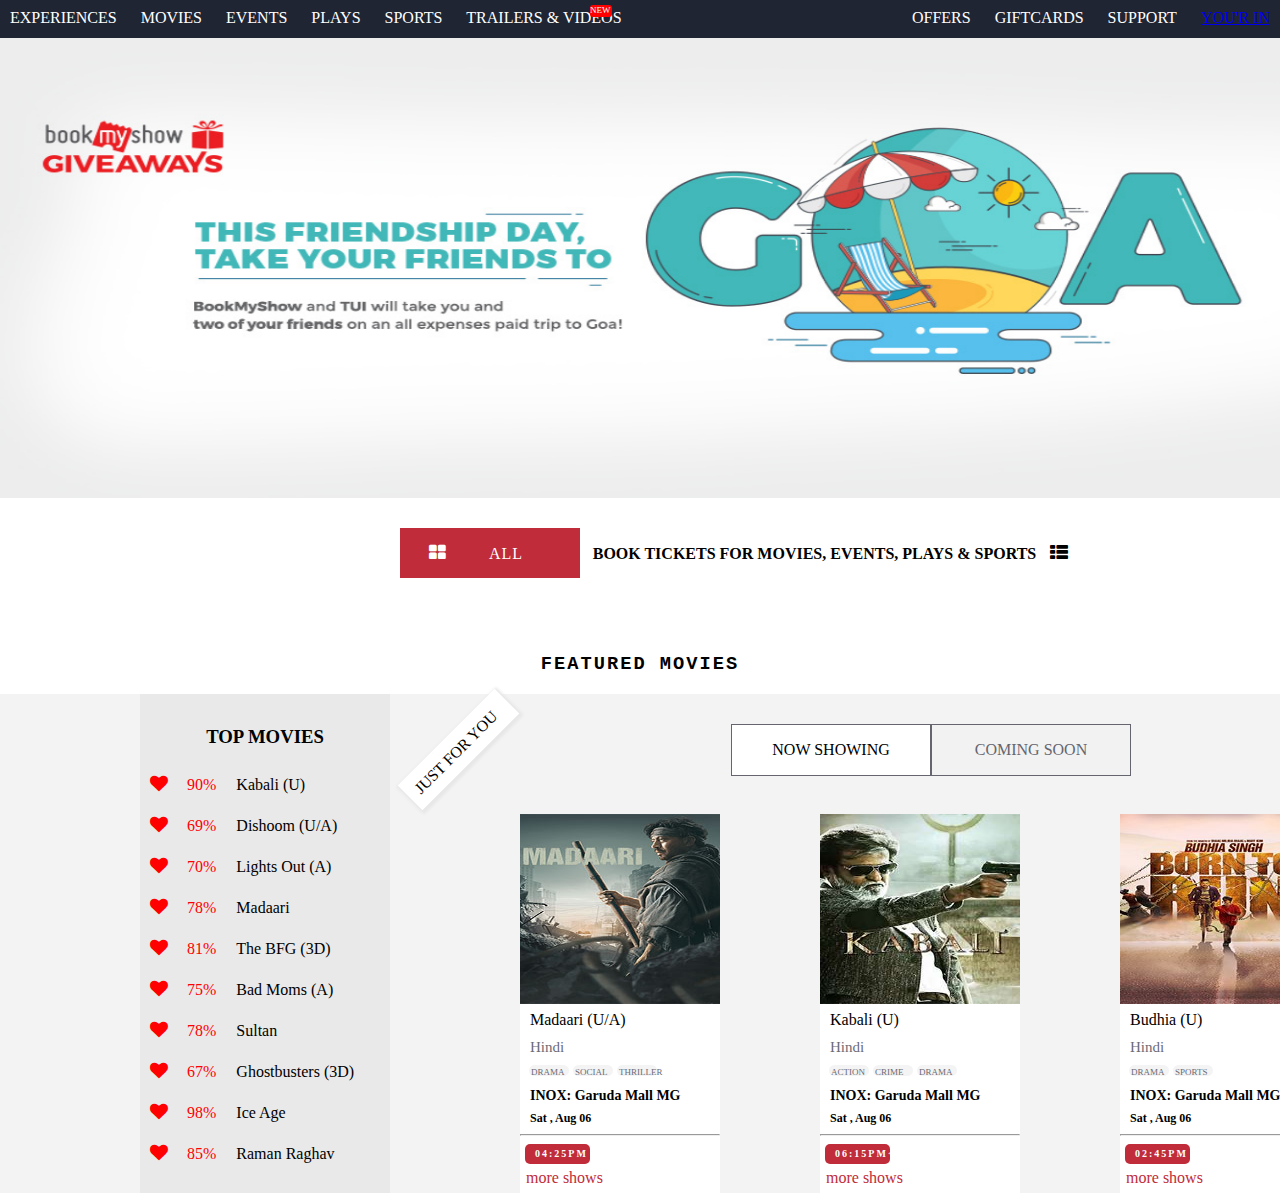
<file: index.html>
<html>
<head>
	<title>Book My Show </title>
	<link rel="stylesheet" type="text/css" href="./style/style.css">
	<link rel="stylesheet" type="text/css" href="./style/fonts.css">
	<link rel="stylesheet" href="http://cdnjs.cloudflare.com/ajax/libs/font-awesome/4.6.3/css/font-awesome.min.css">
	<script type="text/javascript">
		function loaded() {
			document.getElementById('firstMovieImg').src = './Images/madaari.jpg';
			document.getElementById('movieNam').innerHTML = 'Madaari (U/A)';
			document.getElementById('secondMovieImg').src = './Images/kabali.jpg';
			document.getElementById('movieNam2').innerHTML = 'Kabali (U)';
			document.getElementById('thirdMovieImg').src = './Images/budhia.jpg';
			document.getElementById('movieNam3').innerHTML = 'Budhia (U)';
		//setInterval("changeCarousel()" , 3000);
		}
		var imageCount = 1;
		function changeCarousel(){
			console.log("rohit");
			var imagesArray = ["./Images/carousel1.jpg","./Images/carousel2.jpg","./Images/carousel3.jpg","./Images/carousel4.jpg"];
			document.getElementById('carouselimg').src = imagesArray[imageCount];
			imageCount = (imageCount + 1)%4;
		}
		var loaded1 = false;
		function menuClicked(event) {
				console.log(event.innerHTML);
		}
		function bookMadaari(){

		}
		function AllMenuLoaded() {

			document.getElementById('allSubMenu').style.display = 'block';
		}

		function AllMenuUnloaded() {
			document.getElementById('allSubMenu').style.display = 'none';
		}
		function AllSubMenuLoaded() {
			
			document.getElementById('allSubMenu').style.display = 'block';
		}

		function AllSubMenuUnLoaded() {
				
			document.getElementById('allSubMenu').style.display = 'none';
		}
		function spanOver(event) {
			event.style.color = "green";
		}
		function spanOut(event) {
			event.style.color = "white";
		}

		function findCity() {
			if(!loaded1){
				document.getElementById('searchCity').style.display = 'block';
				loaded1 = true;
			}
			else {
				document.getElementById('searchCity').style.display = 'none';
				loaded1 = false;
			}
			
		}
		var IndianCities = ["Bengaluru" ,"Lucknow" , "Delhi" , "Noida"];

		function cityEntered() {
			document.getElementById('cityTable').innerHTML = "";
			var searchedCities = [];
			var searchValue = document.getElementById('cityInput').value;
			if(searchValue.length > 0){
				for(var i = 0; i<IndianCities.length ; i++){
					if(IndianCities[i].toLowerCase().indexOf(searchValue.toLowerCase()) != -1){
						searchedCities.push(IndianCities[i]);
					}
				}
				var tableBody = document.getElementById('cityTable');
				document.getElementById('searchedCities').style.display = 'block';
				for(var i = 0; i<searchedCities.length ; i++){
					var tableRow = document.createElement('tr');
					var tableCell = document.createElement('td');
					tableCell.innerHTML = searchedCities[i];
					tableCell.onmouseover = function() {cellMouseOver(this)};
					tableCell.onmouseout = function() {cellMouseOut(this)};
					tableCell.onclick = function() {cellClicked(this)};
					tableRow.appendChild(tableCell);
					tableBody.appendChild(tableRow);

				}
			}
			else {
				document.getElementById('searchedCities').style.display = 'none';
			}
		}

		function cellMouseOver(event) {
			event.style.backgroundColor = "#F0F0B0";
		}
		function cellMouseOut(event) {
			event.style.backgroundColor = "#F4F4F4";
		}
		function cellClicked(event) {
			document.getElementById('searchedCities').style.display = 'none';
			document.getElementById('citySpan').innerHTML = "You'r in "+event.innerHTML;
			document.getElementById('cityInput').value = "";
			document.getElementById('searchCity').style.display = 'none';
			loaded1 = false;
		}

		function showComingSoonMovies(){
			document.getElementById('firstMovieImg').src = './Images/daro.jpg';
			document.getElementById('movieNam').innerHTML = 'Mohenjo Daro (U/A)';
			document.getElementById('secondMovieImg').src = './Images/sultan.jpg';
			document.getElementById('movieNam2').innerHTML = 'Sultan (U)';
			document.getElementById('thirdMovieImg').src = './Images/suicide.jpg';
			document.getElementById('movieNam3').innerHTML = 'Suicide Squad (A)';

			document.getElementById('movieHall').style.display = 'none';
			document.getElementById('movieDates').style.display = 'none';
			document.getElementById('movieTimes').style.display = 'none';
			document.getElementById('movieHall2').style.display = 'none';
			document.getElementById('movieDates2').style.display = 'none';
			document.getElementById('movieTimes2').style.display = 'none';
			document.getElementById('movieHall3').style.display = 'none';
			document.getElementById('movieDates3').style.display = 'none';
			document.getElementById('movieTimes3').style.display = 'none';

			document.getElementById('comingsoon').style.backgroundColor = 'white';
			document.getElementById('comingsoon').style.color = 'black';
			document.getElementById('showing').style.backgroundColor = '#F2F2F2';
			document.getElementById('showing').style.color = '#656570';
		}

		function showNowShowingMovies() {
			document.getElementById('firstMovieImg').src = './Images/madaari.jpg';
			document.getElementById('movieNam').innerHTML = 'Madaari (U/A)';
			document.getElementById('secondMovieImg').src = './Images/kabali.jpg';
			document.getElementById('movieNam2').innerHTML = 'Kabali (U)';
			document.getElementById('thirdMovieImg').src = './Images/budhia.jpg';
			document.getElementById('movieNam3').innerHTML = 'Budhia (U)';
			document.getElementById('movieHall').style.display = 'block';
			document.getElementById('movieDates').style.display = 'block';
			document.getElementById('movieTimes').style.display = 'block';

			document.getElementById('movieHall2').style.display = 'block';
			document.getElementById('movieDates2').style.display = 'block';
			document.getElementById('movieTimes2').style.display = 'block';

			document.getElementById('movieHall3').style.display = 'block';
			document.getElementById('movieDates3').style.display = 'block';
			document.getElementById('movieTimes3').style.display = 'block';
			document.getElementById('showing').style.backgroundColor = 'white';
			document.getElementById('showing').style.color = 'black';
			document.getElementById('comingsoon').style.backgroundColor = '#F2F2F2';
			document.getElementById('comingsoon').style.color = '#656570';

		}
	</script>
</head>
<body onload="loaded()">
<div id="all">
	<div id="topDiv">
		<div id="leftmenu">
			<span onmouseover="spanOver(this)" onmouseout="spanOut(this)">EXPERIENCES</span>
			<span onmouseover="spanOver(this)" onmouseout="spanOut(this)">MOVIES</span>
			<span onmouseover="spanOver(this)" onmouseout="spanOut(this)">EVENTS</span>
			<span onmouseover="spanOver(this)" onmouseout="spanOut(this)">PLAYS</span>
			<span onmouseover="spanOver(this)" onmouseout="spanOut(this)">SPORTS</span>
			<span onmouseover="spanOver(this)" onmouseout="spanOut(this)">TRAILERS & VIDEOS
				<div id="newTag">NEW</div>
			</span>
		</div>
		<div id="rightmenu">
			<span>OFFERS</span>
			<span>GIFTCARDS</span>
			<span>SUPPORT</span>
			<span id="citySpan" onclick="findCity()"><a href="#">You'r In</a></span>
		</div>
	</div>
	<div id="searchCity">
		<div id="searchCitySub">
			<input id="cityInput" type="text" name="" placeholder="ENTER YOUR CITY" onkeyup="cityEntered()" />
		</div>
	</div>
	<div id="searchedCities">
			<table class="cityTables">
				<tbody id="cityTable">
					
				</tbody>
			</table>
		</div>
	<div id="secondDiv">
		<div id="logoDiv"></div>
		<div id="langDiv">
			<select id="languageSelect" defaultValue="English">
				<option>English</option>
				<option>Hindi</option>
			</select>
		</div>
	</div>#
	<div id="carouselDiv">
		<div id="innerCarousel">
			<img class="carouselimg" src="./Images/carousel1.jpg"/>
			<img class="carouselimg2" src="./Images/carousel2.jpg"/>
		</div>
	</div>
	<div id="allSubMenu">
		<div id="movies_icon" class="subMenuAll" onclick="menuClicked(this)" onmouseover="AllMenuLoaded()" onmouseout="AllMenuUnloaded()">MOVIES</div>
		<div id="events_icon" class="subMenuAll" onclick="menuClicked(this)" onmouseover="AllMenuLoaded()" onmouseout="AllMenuUnloaded()">EVENTS</div>
		<div id="plays_icon" class="subMenuAll" onclick="menuClicked(this)" onmouseover="AllMenuLoaded()" onmouseout="AllMenuUnloaded()">PLAYS</div>
		<div id="sports_icon" class="subMenuAll" onclick="menuClicked(this)" onmouseover="AllMenuLoaded()" onmouseout="AllMenuUnloaded()">SPORTS</div>
	</div>
	<div id="searchContainerDiv">
		<div id="searchDiv">
			<div id="allDiv" onmouseover="AllSubMenuLoaded()" onmouseleave="AllSubMenuUnLoaded()">
				<span class="spanWhite">All</span>
			</div>
			<div id="searchInnerDiv">
				<span class="spanBlack"><strong>Book Tickets for Movies, Events, Plays & Sports</strong></span>
			</div>
		</div>
	</div>
	<div id="sectionHeader">
		<h3> <span>FEATURED MOVIES </span></h3>
	</div>
	<div id="moviesDiv">
		<div id="moviesSubDiv">
			<div id="topMoviesDiv">
				<div class="topMovies">
					<h3>
						TOP MOVIES		
					</h3>
				</div>
				<div id="topMoviesList">
					<div class="movieListId"><span class="percent">90%</span><span class="movieName">Kabali (U)</span></div>
					<div class="movieListId"><span class="percent">69%</span><span class="movieName">Dishoom (U/A)</span></div>
					<div class="movieListId"><span class="percent">70%</span><span class="movieName">Lights Out (A)</span></div>
					<div class="movieListId"><span class="percent">78%</span><span class="movieName">Madaari</span></div>
					<div class="movieListId"><span class="percent">81%</span><span class="movieName">The BFG (3D)</span></div>
					<div class="movieListId"><span class="percent">75%</span><span class="movieName">Bad Moms (A)</span></div>
					<div class="movieListId"><span class="percent">78%</span><span class="movieName">Sultan</span></div>
					<div class="movieListId"><span class="percent">67%</span><span class="movieName">Ghostbusters (3D)</span></div>
					<div class="movieListId"><span class="percent">98%</span><span class="movieName">Ice Age</span></div>
					<div class="movieListId"><span class="percent">85%</span><span class="movieName">Raman Raghav</span></div>
				</div>
			</div>
			<div id="nowShowingDiv">
				<div id="justDiv">
					<span>JUST FOR YOU</span>
				</div>
				<div id="nowShowingTab">
					<div id="showing" onclick="showNowShowingMovies()">
						<span>NOW SHOWING</span>
					</div>
					<div id="comingsoon" onclick="showComingSoonMovies()">
						<span>COMING SOON</span>
					</div>
				</div><br/>
				<div id="movieBanner">
					<div id="movieBanner1">
						<div class="imageMovie"><img id="firstMovieImg" /></div>
						<div class="movieName"><span id="movieNam"></span></div>
						<div class="movieLanguage"><span>Hindi</span></div>
						<div class="jonner">
							<div class="jonnerItem">DRAMA</div>
							<div class="jonnerItem">SOCIAL</div>
							<div class="jonnerItem">THRILLER</div>
						</div>
						<div id="movieHall" class="hallName">
							<span>
								<strong>INOX: Garuda Mall MG</strong>
							</span>
						</div>
						<div id="movieDates" class="movieDate">
							<span>
								<strong>Sat , Aug 06</strong>
							</span>
						</div>
						<div>
							<hr/>
						</div>
						<div id="movieTimes" class="movieTime">
							<span><a href="book.html?movieName=Madaari(U/A)&showTime=04:25PM"><strong>04:25PM</strong></a></span>
						</div>
						<div id="moreShows" class="moreShows">
							<span>
								more shows
							</span>
						</div>
					</div>
					<div id="movieBanner2">
						<div class="imageMovie"><img id="secondMovieImg" /></div>
						<div class="movieName"><span id="movieNam2"></span></div>
						<div class="movieLanguage"><span>Hindi</span></div>
						<div class="jonner">
							<div class="jonnerItem">ACTION</div>
							<div class="jonnerItem">CRIME</div>
							<div class="jonnerItem">DRAMA</div>
						</div>
						<div id="movieHall2" class="hallName">
							<span>
								<strong>INOX: Garuda Mall MG</strong>
							</span>
						</div>
						<div id="movieDates2" class="movieDate">
							<span>
								<strong>Sat , Aug 06</strong>
							</span>
						</div>
						<div>
							<hr/>
						</div>
						<div id="movieTimes2" class="movieTime">
							<span><a href="book.html?movieName=Kabali(U)&showTime=06:15PM"><strong>06:15PM</strong><</a>/span>
						</div>
						<div class="moreShows">
							<span>
								more shows
							</span>
						</div>
					</div>
					<div id="movieBanner3">
						<div class="imageMovie"><img id="thirdMovieImg" /></div>
						<div class="movieName"><span id="movieNam3"></span></div>
						<div class="movieLanguage"><span>Hindi</span></div>
						<div class="jonner">
							<div class="jonnerItem">DRAMA</div>
							<div class="jonnerItem">SPORTS</div>
						</div>
						<div id="movieHall3" class="hallName">
							<span>
								<strong>INOX: Garuda Mall MG</strong>
							</span>
						</div>
						<div id="movieDates3" class="movieDate">
							<span>
								<strong>Sat , Aug 06</strong>
							</span>
						</div>
						<div>
							<hr/>
						</div>
						<div id="movieTimes3" class="movieTime">
							<span><a href="book.html?movieName=Budhia(U)&showTime=02:45PM"><strong>02:45PM</strong></a></span>
						</div>
						<div class="moreShows">
							<span>
								more shows
							</span>
						</div>
					</div>
				</div>
			</div>
		</div>
	</div>
</div>
</body>
</html>
</file>
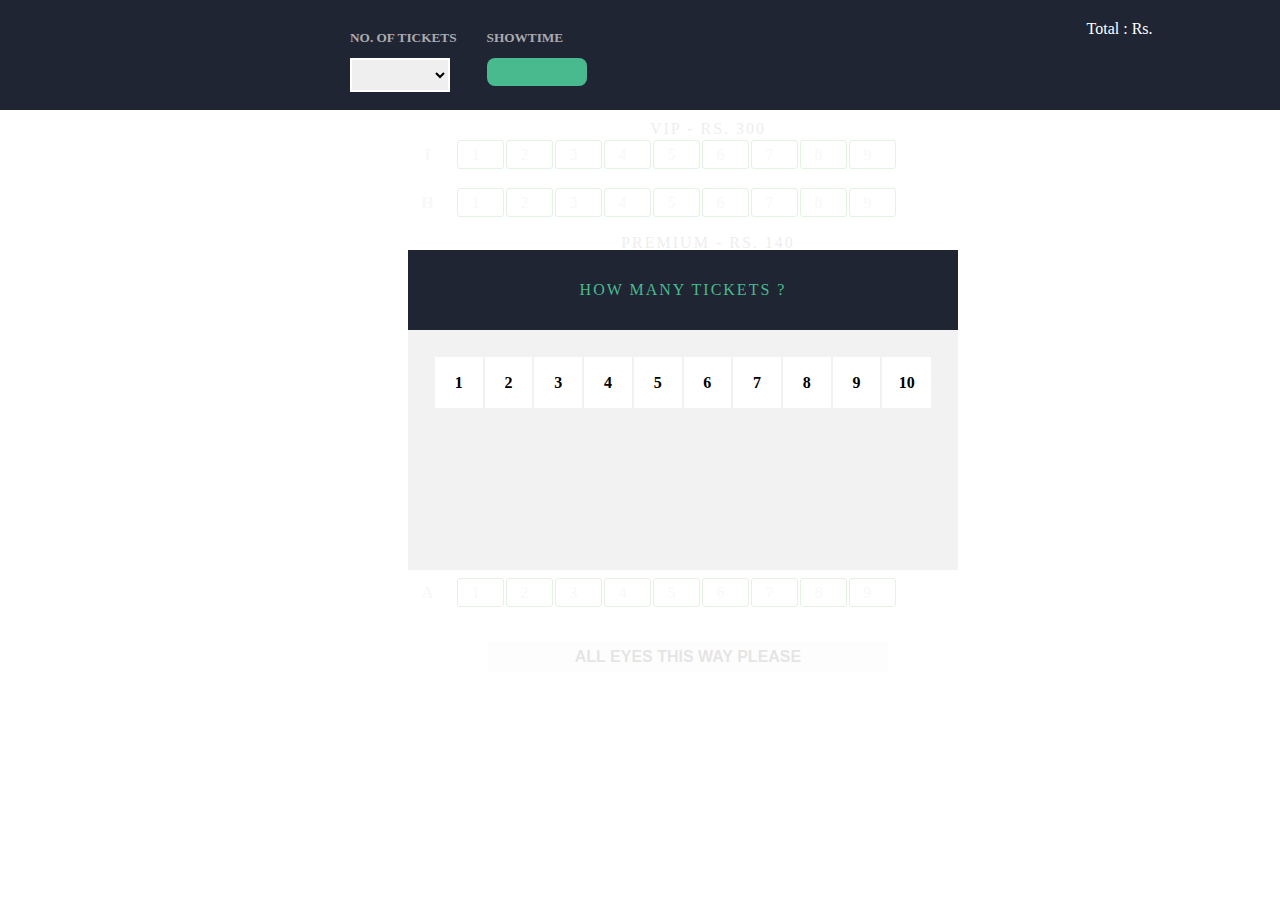
<file: book.html>
<html>
<head>
	<title>Booking Page</title>
	<link rel="stylesheet" type="text/css" href="./style/booking.css"/>
	<script type="text/javascript">
		var numberofSeats = 0;
		var numberSeatsSelected = 0;
		var isSeatSelected = false;
		var seatSelected = [];
		var totalPrice = 0;
		var currentPrice = 0;
		var movieName = "";
		var showTime = "";
		function loaded() {
			var queryParam = document.URL.split('?')[1];
			movieName = queryParam.split('&')[0].split('=')[1];
			showTime  = queryParam.split('&')[1].split('=')[1];

			document.getElementById('movieN').innerHTML = movieName;
			document.getElementById('showT').innerHTML = showTime;
		}
		function seatCountClicked(event) {
			numberofSeats =  event.textContent;
			document.getElementById('numberOfTickets').style.display = 'none';
			document.getElementById('seatSelect').value = numberofSeats;
			document.getElementById('seatLayoutDiv').style.opacity = 1;
		}

		function changebackground(event) {
			event.style.backgroundColor = "white";
		}

		function proceedSeatSelect() {
			//document.cookie = "seats="+seatSelected+";totalPrice="+totalPrice+";";
			window.location.href="finalBook.html?movie="+movieName+"&seats="+seatSelected+"&totalPrice="+totalPrice;
		}

		function selectSeat(event){
			console.log(numberofSeats);
			var rowPrice = event.parentNode.parentNode.parentNode.rows[0].cells.item(0).textContent;
			switch(rowPrice){
				case "I":
				case "H":
					currentPrice = 300;
					break;
				case "G":
				case "F":
					currentPrice = 140;
					break;
				case "E":
				case "D":
				case "C":
					currentPrice = 120;
					break;
				case "B":
				case "A":
					currentPrice = 100;
					break;
			}
			if(event.isSeatSelected){
				event.style.backgroundColor = "white";
				event.style.color = "C1C1C1";
				numberSeatsSelected--;
				event.isSeatSelected = false;
				var rowNo = event.parentNode.parentNode.parentNode.rows[0].cells.item(0).textContent;
				var index = seatSelected.indexOf(rowNo+event.textContent);
				seatSelected.splice(index , 1);
				totalPrice = totalPrice - currentPrice;
			}
			else if(++numberSeatsSelected <= numberofSeats){
				event.style.backgroundColor = "#49BA8E";
				event.style.color = "white";
				event.isSeatSelected = true;
				var rowNo = event.parentNode.parentNode.parentNode.rows[0].cells.item(0).textContent;
				seatSelected.push(rowNo+event.textContent);
				totalPrice = totalPrice + currentPrice;
			}

			document.getElementById('priceAmount').innerHTML = totalPrice;

			if(numberSeatsSelected < numberofSeats){
				document.getElementById('proceedButton').style.display = 'none';
			}	
			else {
				document.getElementById('proceedButton').style.display = 'block';
			}
		}

		function changeNumberOfSeats() {
			numberofSeats = document.getElementById('seatSelect').value;
		}

		function changeticketImage(event){
			document.getElementById('imageTicketCount').innerHTML = "";
			var image = document.createElement('img');
			event.style.backgroundColor = "#49BA8E";
			image.class = "imageticket";
			switch(event.textContent){
				case "1":
					image.src ="./Images/cycle.png";
					break;
				case "2":
					image.src = "./Images/bike.png"
					break;
				case "3":
					image.src = "./Images/auto.png"
					break;
				case "4":
					image.src = "./Images/car.png"
					break;
				case "5":
					image.src = "./Images/suv.png"
					break;
				case "6":
					image.src = "./Images/bus.png"
					break;
				case "7":
					image.src = "./Images/bus.png"
					break;
				case "8":
					image.src = "./Images/bus.png"
					break;
				case "9":
					image.src = "./Images/bus.png"
					break;
				case "10":
					image.src = "./Images/bus.png"
					break;
			}
			document.getElementById('imageTicketCount').appendChild(image);
		}
	</script>
</head>
	<body onload="loaded()">
		<div id="bookingDiv">
			<div id="numberOfTickets">
				<div class="ticketHeader">
					<span>HOW MANY TICKETS ?</span>
				</div>
				<div id="ticketCounter">
						<table>
							<tr>
								<td onmouseout="changebackground(this)" onmouseover="changeticketImage(this)" onclick="seatCountClicked(this)"><strong>1</strong></td>
								<td onmouseout="changebackground(this)" onmouseover="changeticketImage(this)" onclick="seatCountClicked(this)"><strong>2</strong></td>
								<td onmouseout="changebackground(this)" onmouseover="changeticketImage(this)" onclick="seatCountClicked(this)"><strong>3</strong></td>
								<td onmouseout="changebackground(this)" onmouseover="changeticketImage(this)" onclick="seatCountClicked(this)"><strong>4</strong></td>
								<td onmouseout="changebackground(this)" onmouseover="changeticketImage(this)" onclick="seatCountClicked(this)"><strong>5</strong></td>
								<td onmouseout="changebackground(this)" onmouseover="changeticketImage(this)" onclick="seatCountClicked(this)"><strong>6</strong></td>
								<td onmouseout="changebackground(this)" onmouseover="changeticketImage(this)" onclick="seatCountClicked(this)"><strong>7</strong></td>
								<td onmouseout="changebackground(this)" onmouseover="changeticketImage(this)" onclick="seatCountClicked(this)"><strong>8</strong></td>
								<td onmouseout="changebackground(this)" onmouseover="changeticketImage(this)" onclick="seatCountClicked(this)"><strong>9</strong></td>
								<td onmouseout="changebackground(this)" onmouseover="changeticketImage(this)" onclick="seatCountClicked(this)"><strong>10</strong></td>
							</tr>
						</table>
						<div id="imageTicketCount"></div>
				</div>
			</div>
			<div id="bookingHeaderDiv">
				<div id="movieTitle">
					<span id="movieN"></span>
				</div>
				<div id="ticketCount">
					<h5>NO. OF TICKETS</h5>
					<select id="seatSelect" onchange="changeNumberOfSeats()">
						<option>1</option>
						<option>2</option>
						<option>3</option>
						<option>4</option>
						<option>5</option>
						<option>6</option>
						<option>7</option>
						<option>8</option>
						<option>9</option>
						<option>10</option>
					</select>
				</div>
				<div id="showTime">
					<h5>SHOWTIME</h5>
					<div><span id="showT"></span></div>
				</div>
				<div id="totalPriceDiv">
					<div style="color:white">
					Total : Rs. <span id="priceAmount"></span>
					</div>

					<div id="proceedButton" onclick="proceedSeatSelect()">
						PROCEED
					</div>
				</div>
			</div>
			<div id="seatLayoutDiv">
				<div id="seatLayout">
					<div id="firstDiv"><span>VIP - RS. 300</span></div>
					<div class="seatDiv">
						<table>
							<tbody>
								<tr>
									<td class="rowAlphabet"><strong>I</strong></td>
									<td onclick="selectSeat(this)" class="seatAlphabet">1</td>
									<td onclick="selectSeat(this)" class="seatAlphabet">2</td>
									<td onclick="selectSeat(this)" class="seatAlphabet">3</td>
									<td onclick="selectSeat(this)" class="seatAlphabet">4</td>
									<td onclick="selectSeat(this)" class="seatAlphabet">5</td>
									<td onclick="selectSeat(this)" class="seatAlphabet">6</td>
									<td onclick="selectSeat(this)" class="seatAlphabet">7</td>
									<td onclick="selectSeat(this)" class="seatAlphabet">8</td>
									<td onclick="selectSeat(this)" class="seatAlphabet">9</td>
								</tr>
							</tbody>
						</table>
					</div>
					<br/>
					<div class="seatDiv">
						<table>
							<tbody>
								<tr>
									<td class="rowAlphabet"><strong>H</strong></td>
									<td onclick="selectSeat(this)" class="seatAlphabet">1</td>
									<td onclick="selectSeat(this)" class="seatAlphabet">2</td>
									<td onclick="selectSeat(this)" class="seatAlphabet">3</td>
									<td onclick="selectSeat(this)" class="seatAlphabet">4</td>
									<td onclick="selectSeat(this)" class="seatAlphabet">5</td>
									<td onclick="selectSeat(this)" class="seatAlphabet">6</td>
									<td onclick="selectSeat(this)" class="seatAlphabet">7</td>
									<td onclick="selectSeat(this)" class="seatAlphabet">8</td>
									<td onclick="selectSeat(this)" class="seatAlphabet">9</td>
								</tr>
							</tbody>
						</table>
					</div><br/>
					<div id="premiumDiv"><span>PREMIUM - RS. 140</span></div>
					<div class="seatDiv">
						<table>
							<tbody>
								<tr>
									<td class="rowAlphabet"><strong>G</strong></td>
									<td onclick="selectSeat(this)" class="seatAlphabet">1</td>
									<td onclick="selectSeat(this)" class="seatAlphabet">2</td>
									<td onclick="selectSeat(this)" class="seatAlphabet">3</td>
									<td onclick="selectSeat(this)" class="seatAlphabet">4</td>
									<td onclick="selectSeat(this)" class="seatAlphabet">5</td>
									<td onclick="selectSeat(this)" class="seatAlphabet">6</td>
									<td onclick="selectSeat(this)" class="seatAlphabet">7</td>
									<td onclick="selectSeat(this)" class="seatAlphabet">8</td>
									<td onclick="selectSeat(this)" class="seatAlphabet">9</td>
								</tr>
							</tbody>
						</table>
					</div>
					<br/>
					<div class="seatDiv">
						<table>
							<tbody>
								<tr>
									<td class="rowAlphabet"><strong>F</strong></td>
									<td onclick="selectSeat(this)" class="seatAlphabet">1</td>
									<td onclick="selectSeat(this)" class="seatAlphabet">2</td>
									<td onclick="selectSeat(this)" class="seatAlphabet">3</td>
									<td onclick="selectSeat(this)" class="seatAlphabet">4</td>
									<td onclick="selectSeat(this)" class="seatAlphabet">5</td>
									<td onclick="selectSeat(this)" class="seatAlphabet">6</td>
									<td onclick="selectSeat(this)" class="seatAlphabet">7</td>
									<td onclick="selectSeat(this)" class="seatAlphabet">8</td>
									<td onclick="selectSeat(this)" class="seatAlphabet">9</td>
								</tr>
							</tbody>
						</table>
					</div>
					<br/>
					<div id="executiveDiv"><span>EXECUTIVE - RS. 120</span></div>
					<div class="seatDiv">
						<table>
							<tbody>
								<tr>
									<td class="rowAlphabet"><strong>E</strong></td>
									<td onclick="selectSeat(this)" class="seatAlphabet">1</td>
									<td onclick="selectSeat(this)" class="seatAlphabet">2</td>
									<td onclick="selectSeat(this)" class="seatAlphabet">3</td>
									<td onclick="selectSeat(this)" class="seatAlphabet">4</td>
									<td onclick="selectSeat(this)" class="seatAlphabet">5</td>
									<td onclick="selectSeat(this)" class="seatAlphabet">6</td>
									<td onclick="selectSeat(this)" class="seatAlphabet">7</td>
									<td onclick="selectSeat(this)" class="seatAlphabet">8</td>
									<td onclick="selectSeat(this)" class="seatAlphabet">9</td>
								</tr>
							</tbody>
						</table>
					</div>
					<br/>
					<div class="seatDiv">
						<table>
							<tbody>
								<tr>
									<td class="rowAlphabet"><strong>D</strong></td>
									<td onclick="selectSeat(this)" class="seatAlphabet">1</td>
									<td onclick="selectSeat(this)" class="seatAlphabet">2</td>
									<td onclick="selectSeat(this)" class="seatAlphabet">3</td>
									<td onclick="selectSeat(this)" class="seatAlphabet">4</td>
									<td onclick="selectSeat(this)" class="seatAlphabet">5</td>
									<td onclick="selectSeat(this)" class="seatAlphabet">6</td>
									<td onclick="selectSeat(this)" class="seatAlphabet">7</td>
									<td onclick="selectSeat(this)" class="seatAlphabet">8</td>
									<td onclick="selectSeat(this)" class="seatAlphabet">9</td>
								</tr>
							</tbody>
						</table>
					</div>
					<br/>
					<div class="seatDiv">
						<table>
							<tbody>
								<tr>
									<td class="rowAlphabet"><strong>C</strong></td>
									<td onclick="selectSeat(this)" class="seatAlphabet">1</td>
									<td onclick="selectSeat(this)" class="seatAlphabet">2</td>
									<td onclick="selectSeat(this)" class="seatAlphabet">3</td>
									<td onclick="selectSeat(this)" class="seatAlphabet">4</td>
									<td onclick="selectSeat(this)" class="seatAlphabet">5</td>
									<td onclick="selectSeat(this)" class="seatAlphabet">6</td>
									<td onclick="selectSeat(this)" class="seatAlphabet">7</td>
									<td onclick="selectSeat(this)" class="seatAlphabet">8</td>
									<td onclick="selectSeat(this)" class="seatAlphabet">9</td>
								</tr>
							</tbody>
						</table>
					</div>
					<br/>
					<div id="normalDiv"><span>NORMAL - RS. 100</span></div>
					<div class="seatDiv">
						<table>
							<tbody>
								<tr>
									<td class="rowAlphabet"><strong>B</strong></td>
									<td onclick="selectSeat(this)" class="seatAlphabet">1</td>
									<td onclick="selectSeat(this)" class="seatAlphabet">2</td>
									<td onclick="selectSeat(this)" class="seatAlphabet">3</td>
									<td onclick="selectSeat(this)" class="seatAlphabet">4</td>
									<td onclick="selectSeat(this)" class="seatAlphabet">5</td>
									<td onclick="selectSeat(this)" class="seatAlphabet">6</td>
									<td onclick="selectSeat(this)" class="seatAlphabet">7</td>
									<td onclick="selectSeat(this)" class="seatAlphabet">8</td>
									<td onclick="selectSeat(this)" class="seatAlphabet">9</td>
								</tr>
							</tbody>
						</table>
					</div>
					<br/>
					<div class="seatDiv">
						<table>
							<tbody>
								<tr>
									<td class="rowAlphabet"><strong>A</strong></td>
									<td onclick="selectSeat(this)" class="seatAlphabet">1</td>
									<td onclick="selectSeat(this)" class="seatAlphabet">2</td>
									<td onclick="selectSeat(this)" class="seatAlphabet">3</td>
									<td onclick="selectSeat(this)" class="seatAlphabet">4</td>
									<td onclick="selectSeat(this)" class="seatAlphabet">5</td>
									<td onclick="selectSeat(this)" class="seatAlphabet">6</td>
									<td onclick="selectSeat(this)" class="seatAlphabet">7</td>
									<td onclick="selectSeat(this)" class="seatAlphabet">8</td>
									<td onclick="selectSeat(this)" class="seatAlphabet">9</td>
								</tr>
							</tbody>
						</table>
					</div>
					<br/>
					<br/>
					<div id="screenDiv">
						<span><strong>ALL EYES THIS WAY PLEASE</strong></span>
					</div>
				</div>
			</div>
		</div>
	</body>
</html>
</file>
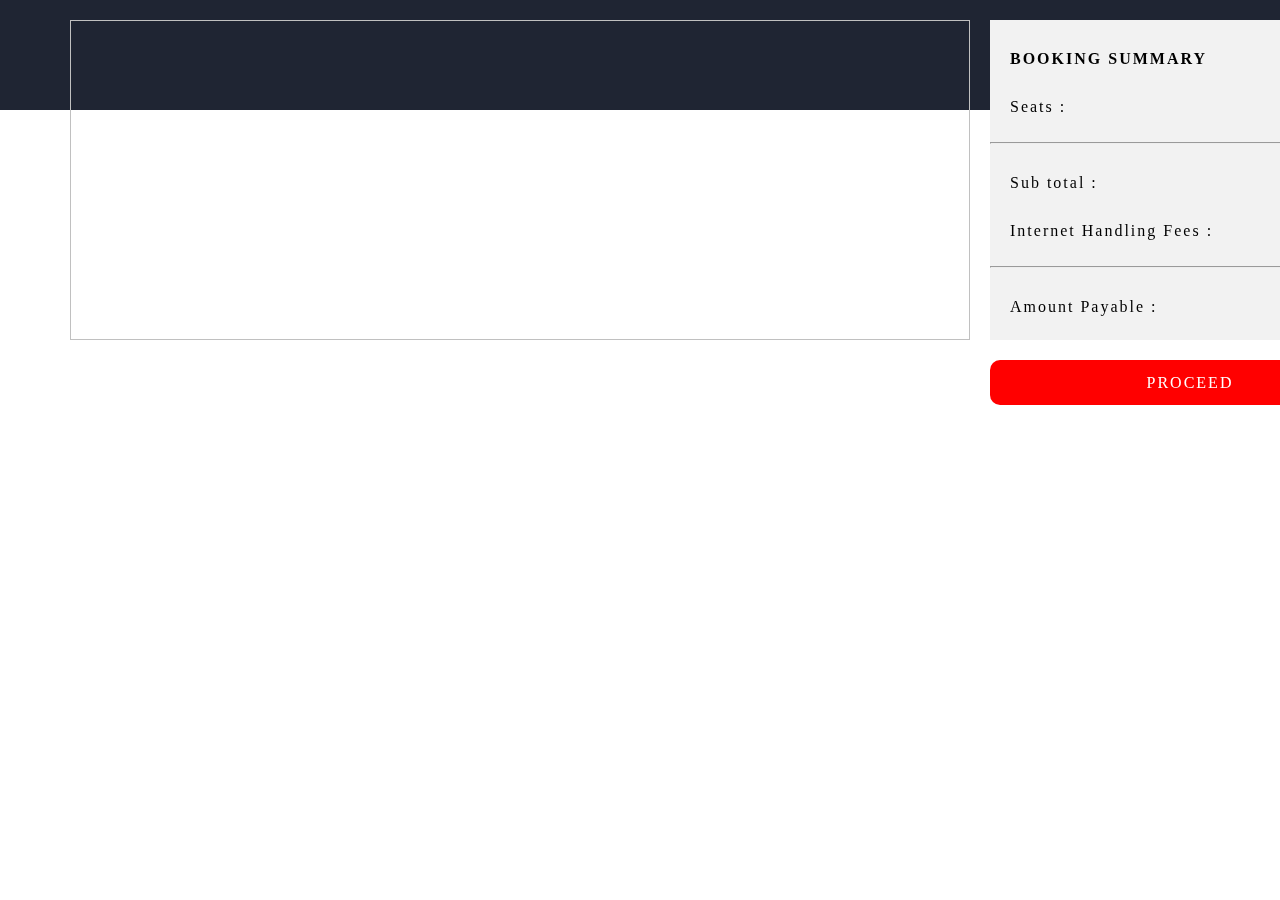
<file: finalBook.html>
<html>
<head>
<link rel="stylesheet" type="text/css" href="./style/finalBook.css">
<script type="text/javascript">
	function loaded(){
		var params = document.URL.split('?');
		var seats = params[1].split('&');
		var totalPrice = seats[2].split('=')[1];
		var movieName = seats[0].split('=')[1];
		var seat = seats[1].split('=')[1];
		var seatCount = seat.split(',').length;
		var internetFees = (22 * seatCount);
		var finalPrice = (parseInt(totalPrice) + parseInt(internetFees));
		document.getElementById('seats').innerHTML = seat;
		document.getElementById('totalSeatPrice').innerHTML = totalPrice;
		document.getElementById('internetFees').innerHTML = internetFees;
		document.getElementById('totalAmountPayable').innerHTML = finalPrice;
		document.getElementById('movieName1').innerHTML = movieName;
		if(movieName == "Kabali(U)"){
			document.getElementById('moviePoster').src = "./Images/kabalilandscape.jpg";
		}
		else if(movieName == "Madaari(U/A)"){
			document.getElementById('moviePoster').src = "./Images/maadarilandscape.jpg";
		}
		else if(movieName == "Budhia(U)") {
			document.getElementById('moviePoster').src = "./Images/budhialandscape.jpg";
		}	
	}

	function confirmBooking() {
		var modal = document.getElementById('confirmModal');
		modal.style.display = "block";
		var div1 = document.getElementById('summaryDiv');
		div1.style.opacity = 0.2;

	}

	function closeModal() {
	//	var sp = document.getElementByClassName('close')[0];
		var modal = document.getElementById('confirmModal');
		modal.style.display = "none";
		var div1 = document.getElementById('summaryDiv');
		div1.style.opacity = 1;
	}

	var modal = document.getElementById('confirmModal');
	window.onclick = function(event) {
		if(event.target == modal){
			modal.style.display = "none";
			var div1 = document.getElementById('summaryDiv');
			div1.style.opacity = 1;
		}
	}
</script>
</head>
<body onload="loaded()">
	<div id="finalHeaderDiv">
		<div id="headerDiv">
			<span id="movieName1"></span>
		</div>
		<div id="summaryDiv">
			<div id="summaryImage">
				<img id="moviePoster"/>
			</div>
			<div id="summaryPrice">
				<div class="bookSummary"><span><strong>BOOKING SUMMARY</strong></span></div>
				<div class="bookSummary">Seats : <span id="seats"></span></div><br/>
				<hr/>
				<div class="bookSummary">Sub total :<span id="totalSeatPrice"> </span></div>
				<div class="bookSummary">Internet Handling Fees :<span id="internetFees"></span></div><br/>
				<hr/>
				<div class="bookSummary">Amount Payable :<span id="totalAmountPayable"></span></div>
			</div>
		</div>
		<div>
			<div id="confirmBooking" onclick="confirmBooking()">PROCEED
			</div>
		</div>

		<div id="confirmModal" class="modal">
		<div class="modal-content">
			<span onclick="closeModal()" class="close">x</span>
			<p>Congratulations !!! Your booking is confirmed </p>
		</div>
		</div>
	</div>
</body>
</html>
</file>
<file: style/style.css>
body , html {
	margin : 0;
	padding : 0;
}
#leftmenu {
	float:left;
	margin-top: 9px;
	height: 40px;
	text-transform: uppercase;
	font-family: Optima;
}

#leftmenu span {
	color: white;
}

#movies_icon:before {
	content: "\f00c";
    font-family: FontAwesome;
    font-style: normal;
    font-weight: normal;
    text-decoration: inherit;
/*--adjust as necessary--*/
    color: white;
    font-size: 18px;
    padding-right: 0.5em;
    position: absolute;
    left: 30;
}

#events_icon:before {
	content: "\f001";
    font-family: FontAwesome;
    font-style: normal;
    font-weight: normal;
    text-decoration: inherit;
/*--adjust as necessary--*/
    color: white;
    font-size: 18px;
    padding-right: 0.5em;
    position: absolute;
    left: 30;
}

#plays_icon:before {
	content: "\f144";
    font-family: FontAwesome;
    font-style: normal;
    font-weight: normal;
    text-decoration: inherit;
/*--adjust as necessary--*/
    color: white;
    font-size: 18px;
    padding-right: 0.5em;
    position: absolute;
    left: 30;
}

#allDiv:before {
	content: "\f009";
    font-family: FontAwesome;
    font-style: normal;
    font-weight: normal;
    text-decoration: inherit;
/*--adjust as necessary--*/
    color: white;
    font-size: 18px;
    padding-right: 0.5em;
    position: relative;
    left : -18;
}

#sports_icon:before {
	content: "\f1e3";
    font-family: FontAwesome;
    font-style: normal;
    font-weight: normal;
    text-decoration: inherit;
/*--adjust as necessary--*/
    color: white;
    font-size: 18px;
    padding-right: 0.5em;
    position: absolute;
    left: 30;
}
#all {
	margin : 0;
	padding: 0;
	overflow: hidden;
}

#rightmenu {
	color : white;
	margin-top: 9px;
	height: 40px;
	text-transform: uppercase;
	font-family: Optima;
}
#topDiv{
	background-color: #1F2533;
	width: 100%;
	height: 40px;	
	position: fixed;
	display: flex;
	justify-content: space-between;
}

#langDiv {
	float: right;
	margin-right: 80px;
	margin-top: -12px;
}

#languageSelect {
	width: 100px;
	margin-bottom: 20px;
	padding-bottom: 20px;
	height: 30px;
	border : 2px solid white;
	padding-left: 10px;
	margin-left: 10px;
}

#secondDiv {
	width: 1430px;
	height:35px;
	padding-top: 38px;
	position: fixed;
	margin-top: 38px;
	opacity: 0.5;
	background-color: #656570;
}

div  div span {
	margin-left: 10px;
	margin-right: 10px;
}

.spanWhite {
	color: white;
	text-transform: uppercase;
}

.spanBlack {
	color: black;
	text-transform: uppercase;
}
#newTag {
	background-color: red;
	width: 22px;
	height: 12px;
	font-size: 9px;
	border-radius: 3px;
	position: absolute;
	margin-left: 590px;
	margin-top: -22px;
	font-family: Optima;
}

#newTagSpan {
	color: white;
}

#carouselDiv {
	width: 2860px;
	height: 460px;
	overflow : hidden;
	padding-top: 20px;
	left: 0;
}

#innerCarousel {
	width: 200%;
	overflow: hidden;
	animation-name: carousel;
	animation-duration: 12s;
	animation-iteration-count: infinite;
}

@keyframes carousel {
	0% {
		transform: translateX(0px);
	}
	10% {
		transform: translateX(0px);
	}
	20% {
		transform: translateX(0px);
	}
	30% {
		transform: translateX(0px);
	}
	40% {
		transform: translateX(0px);
	}
	60% {
		transform: translateX(-1500px);
	}
	70% {
		transform: translateX(-1500px);
	}
	80% {
		transform: translateX(-1500px);
	}
	90% {
		transform: translateX(-1500px);
	}
	100% {
		transform: translateX(-1500px);
	}
}

.carouselimg {
	position: relative;
	width: 26%;
	height: 480px;
	overflow: hidden;
}

.carouselimg2 {
	width: 26%;
	height: 480px;
	position: relative;
	z-index: 3;
}

#searchContainerDiv {
	width: 1430px;
	margin-top: 30px;
	z-index: 100;
	position: relative;
}

#searchDiv {
	width: 100%;
	display: flex;
}

#allDiv {
	background-color: #C02C3A;
	width: 180px;
	height: 50px;
	text-align: center;
	line-height: 50px;
	margin-left: 400px;
	font-family: "Lucida Grande";
	letter-spacing: 1px;
}


#searchInnerDiv {
	background-color: white;
	text-align: center;
	width: 500px;
	height: 50px;
	line-height: 50px;
	font-family: "Lucida Grande";
}

#searchInnerDiv:after {
	content: "\f00b";
    font-family: FontAwesome;
    font-style: normal;
    font-weight: normal;
    text-decoration: inherit;
/*--adjust as necessary--*/
    color: black;
    font-size: 18px;
    padding-right: 0.5em;
    position: relative;
}

#sectionHeader {
	margin-top: 75px;
	text-align: center;
	letter-spacing: 2px;
	font-family: "Lucida Console", "Lucida Sans Typewriter", monaco, "Bitstream Vera Sans Mono", monospace;
}

div h3 span {
	text-transform: uppercase;
}

#moviesDiv {
	width: 1430px;
	height: 500px;
}

#moviesSubDiv{
	width: 1430px;
	height: 520px;
	display: inline-flex;
	background-color: #F3F3F3;
}

#topMoviesDiv {
	margin-left: 140px;
	background-color: #E9E9E9;
	height: 520px;
	width: 250px;
	font-family: "Optima";
}

.topMovies {
	width: 250px;
	height: 50px;
	line-height: 50px;
	text-align: center;
	margin-bottom: -19px;
}

h3 {
	text-transform: uppercase;
}
#topMoviesList {
	width: 250px;
	height: auto;
	margin-top: 32px;
	font-family: "Big Caslon", "Book Antiqua", "Palatino Linotype", Georgia, serif;
}

#topMoviesList span {
	font-family: "Big Caslon", "Book Antiqua", "Palatino Linotype", Georgia, serif;
}

.heart-image{
	width: 16px;
	height: 16px;
}
.percent {
	color: red;
	margin-left: 20px;
}

.movieListId {
	margin-top: 22px;
}

.movieListId:before {
	content: "\f004";
    font-family: FontAwesome;
    font-style: normal;
    font-weight: normal;
    text-decoration: inherit;
    color: red;
    font-size: 18px;
    padding-right: 0.5em;
    position: relative;
    left: 10;
}
.movieName {
	font-family: Verdana;
}

#nowShowingDiv {
	
	height: 480px;
	width: 1200px;
	font-family: Palatino, "Palatino Linotype", "Palatino LT STD", "Book Antiqua", Georgia, serif;
}

#justDiv {
	width: 137px;
	height: 35px;
	background-color: white;
	line-height: 35px;
	transform: rotate(-45deg);
	margin-top: 38px;
	box-shadow: 0 2px 3px 2px #E7E7E7;
	display: inline-block;
}

#nowShowingTab {
	display: inline-flex;
	width: 400px;
	height: 50px;
	margin-left: 200px;
	margin-right: auto;
	margin-top : 30px;
}

#searchCity {
	display: none;
	position: absolute;
	margin-left: 1200px; 
	margin-top: 40px;
	width : 300px;
	height: 60px;
	background-color: #F4F4F4;
	z-index: 100;
	line-height: 60px;
	text-align: center;
	border-radius: 8px;
}
#searchCitySub {
	margin-top: 10px;
	width: 150px;
	height: 50px;
	margin-left: 35px;
	border-radius: 8px;
}

#searchCitySub input {
	border-radius: 8px;
	width: 150px;
	height: 40px;
	box-shadow: 0 2px 3px 2px #E7E7E7;
	text-align: center;
}

#citySpan {
	text-decoration: none;
	color: red;
}

#showing {
	width: 200px;
	height: 50px;
	background-color: white;
	line-height: 50px;
	text-align: center;
	border : 1px solid #656570;
}

#comingsoon {
	width: 200px;
	height: 50px;
	background-color: #F2F2F2;
	color: #656570;
	line-height: 50px;
	text-align: center;
	border : 1px solid #656570;
}

#movieBanner {
	display: inline-flex;
}

#movieBanner1 {
	display: inline-block;
	margin-left: 130px;
	margin-top: 40px;
	width: 200px;
	height: 380px;
	background-color: white;
}
#movieBanner2 {
	display: inline-block;
	margin-left: 100px;
	margin-top: 40px;
	width: 200px;
	height: 380px;
	background-color: white;
}
#movieBanner3 {
	display: inline-block;
	margin-left: 100px;
	margin-top: 40px;
	width: 200px;
	height: 380px;
	background-color: white;
}

.imageMovie img {
	width: 200px;
	height: 190px;
}

.movieName {
	margin-top: 7px;
	font-family: Verdana;
}

.movieLanguage {
	margin-top: 10px;
	font-size: 15px;
	color: #6B6B76;
}

.jonner {
	display: inline-block;
	margin-top: 5px;
	margin-left: 9px;
}
.jonnerItem {
	display: inline-block;
	font-size: 9px;
	width: 36px;
	height: 7px;
	background-color: #F4F4F4;
	border : 2px solid #F4F4F4;
	color :#6B6B76 ;
	border-radius: 8px;
}

.hallName {
	margin-top: 9px;
	font-size: 14px;
}

#allSubMenu {
	position: absolute;
	z-index: 100;
	width: 180px;
	height: 200px;
	background-color: #C02C3A;
	color: white;
	margin-left: 400px;
	margin-top: 180px;
	display: none;
}

.movieDate {
	margin-top: 7px;
	font-size: 12px;
}

.movieTime {
	margin-top: 8px;
	width: 65px;
	height: 20px;
	font-size: 10px;
	line-height: 20px;
	background-color: #C02C39;
	color: white;
	letter-spacing: 2px;
	margin-left: 5px;
	border-radius: 5px;
}

.movieTime a {
	text-decoration: none;
	color: white;
}

.cityTables td {
	text-align: center;
	width: 150px;
	height: 40px;
	line-height: 40px;
	text-align: center;
	background-color: #F4F4F4;
	border-bottom-width: 5px;
	border-color: black;
	letter-spacing: 2px;
}


.cityTables tr {
	width: 150px;
	height: 40px;
	line-height: 40px;
	text-align: center;
	border-radius: 8px;
}

.cityTables {
	height: auto;
	width: 150px;
}


#searchedCities {
	display: none;
	width: 150px;
	height: auto;
	position: absolute;
	background-color: #F4F4F4;
	margin-left: 1235px;
	margin-top: 90px;
	z-index: 100;
	border-radius: 8px;
}

.moreShows {
	margin-top: 5px;
	margin-left: -4px;
	color: #C02C39;
}

.subMenuAll {
	width: 180px;
	height: 50px;
	line-height: 50px;
	text-align: center;
	text-transform: uppercase;
}
</file>
<file: style/fonts.css>
@font-face{font-family:'Jenna Sue';src:url(//in.bmscdn.com/webin/fonts/jennasue/jennasue-webfont.eot);src:url(//in.bmscdn.com/webin/fonts/jennasue/jennasue-webfont.eot?#iefix) format('embedded-opentype'),url(//in.bmscdn.com/webin/fonts/jennasue/jennasue-webfont.woff) format('woff'),url(//in.bmscdn.com/webin/fonts/jennasue/jennasue-webfont.ttf) format('truetype'),url(//in.bmscdn.com/webin/fonts/jennasue/jennasue-webfont.svg#CreativeBlockBBBold) format('svg')}
</file>
<file: style/booking.css>
#bookingHeaderDiv {
	width: 1430px;
	height: 110px;
	background-color: #1F2533;
	position: fixed;
	top : 0;
	left: 0;
	display: inline-flex;
}
#movieTitle span {
	color: #49BA8E;
	font-size: 28px;
	height: 110px;
	width: 200px;
	line-height: 110px;
	text-align: center;
	letter-spacing: 2px;
	margin-left: 10px;
}

#ticketCount {
	margin-left: 340px;
}

#ticketCount h5 {
	color: #AAABB0;
	text-transform: uppercase;
	margin-top: 30px;
}

#totalPriceDiv {
	margin-left: 500px;
	margin-top: 20px;
}

#showtime {
	margin-left: 30px;
}

.priceClass{
	color: white;
}

#proceedButton {
	background-color: red;
	width: 130px;
	height: 40px;
	line-height: 40px;
	color: white;
	text-align: center;
	margin-top: 10px;
	border-radius: 5px;
	text-transform: uppercase;
	letter-spacing: 2px;
	display: none;
}

#showtime h5 {
	color: #AAABB0;
	text-transform: uppercase;
	margin-top: 30px;
}

#showTime div {
	width: 100px;
	height: 28px;
	background-color: #49BA8E;
	color: white;
	margin-top: -10px;
	border-radius: 8px;
	line-height: 28px;
	text-align: center;
}

#seatSelect {
	border : 2px solid white;
	width: 100px;
	height: 28px;
	padding-bottom: 30px;
	margin-top: -10px;
}

#numberOfTickets {
	position: absolute;
	z-index: 100;
	width: 550px;
	height: 200px;
	margin-left: 400px;
	margin-top: 130px;
}

.ticketHeader {
	background-color: #1F2533;
	color: #49BA8E;
	width: 550px;
	height: 80px;
	line-height: 80px;
	text-align: center;
}
#ticketCounter {
	background-color: #F2F2F2;
	width: 550px;
	height: 240px;
}

#ticketCounter table {
	width: 500px;
	height: 80px;
	
	margin-left: 25px;
	padding-top: 25px;
	margin-bottom: 20px;
}

#ticketCounter td {
	width: 50px;
	height: 40px;
	text-align: center;
	margin-left: 30px;
	background-color: white;
}

.ticketHeader span {
	letter-spacing: 2px;
	text-transform: uppercase;
}

#seatLayoutDiv {
	position: relative;
	width: 1400px;
	height: 600px;
	left : 0;
	top : 0;
	color: green;
	margin-top: 120px;
	opacity: 0.1;
}

#seatLayout {
	width: 600px;
	height: 600px;
	margin-left: 400px;
	
}


#firstDiv {
	text-align: center;
	color: #5B5B5B;
	margin-top: 14px;
	letter-spacing: 2px;
}

#premiumDiv {
	text-align: center;
	color: #5B5B5B;
	letter-spacing: 2px;
}
#executiveDiv {
	text-align: center;
	color: #5B5B5B;
	letter-spacing: 2px;
}
#normalDiv {
	text-align: center;
	color: #5B5B5B;
	letter-spacing: 2px;
}
.seatDiv {
	width: 600px;
	height: 30px;
	
}

.seatDiv td {
	border-spacing: 10px;
	width: 25px;
	height: 25px;
	padding-right: 15px;
	line-height: 25px;
	text-align: center;
	padding-left: 5px;
}

.rowAlphabet {
	color : #C1C1C1;
}

.seatAlphabet {
	color: #C1C1C1;
	border : 1px solid green;
	border-radius: 3px;
}

#screenDiv {
	width: 400px;
	height: 30px;
	line-height: 30px;
	text-align: center;
	text-transform: uppercase;
	margin-left: 80px;
	background-color: #F4F4F4;
	color: black;
	font-family: Montserrat,sans-serif;
}

#screenDiv span {
}

#
#imageTicketCount  {
}

#imageTicketCount img {
	width: 100px;
	height: 100px;
	margin-left: 240px;
}
</file>
<file: style/finalBook.css>
#headerDiv {
	background-color: #1F2533;
}

#finalHeaderDiv {
	width: 1430px;
	height: 110px;
	background-color: #1F2533;
	position: fixed;
	top : 0;
	left: 0;
}

#headerDiv span {
	color: #49BA8E;
	font-size: 28px;
	height: 110px;
	width: 200px;
	line-height: 110px;
	text-align: center;
	letter-spacing: 2px;
	margin-left: 10px;
}
#summaryDiv {
	display: flex;
}

#summaryImage {
	width: 900px;
	height: 320px;
	margin-top: 20px;
	margin-left: 70px;
	margin-right: 20px;
}

#summaryImage img {
	width: 900px;
	height: 320px;
}

#summaryPrice {
	width: 400px;
	height: 320px;
	background-color: #F2F2F2;;
	margin-right: 0px;
	margin-top: 20px;
}

.bookSummary {
	margin-top: 30px;
	margin-left: 20px;
	letter-spacing: 2px;
}

#confirmBooking {
	width: 400px;
	height: 45px;
	background-color: red;
	color: white;
	margin-left: 990px;
	margin-top: 20px;
	line-height: 45px;
	text-align: center;
	text-transform: uppercase;
	letter-spacing: 2px;
	border-radius: 10px;
}


.modal {
    display: none; /* Hidden by default */
    position: fixed; /* Stay in place */
    z-index: 1; /* Sit on top */
    left: 0;
    top: 0;
    width: 100%; /* Full width */
    height: 100%; /* Full height */
    overflow: auto; /* Enable scroll if needed */
    background-color: rgb(0,0,0); /* Fallback color */
    background-color: rgba(0,0,0,0.4); /* Black w/ opacity */
}

.modal-content {
    background-color: #1F2533;
    color : #B5B7BB;
    margin: 15% auto; /* 15% from the top and centered */
    padding: 20px;
    border: 1px solid #888;
    width: 40%; /* Could be more or less, depending on screen size */
    text-transform: uppercase;
}

/* The Close Button */
.close {
    color: #aaa;
    float: right;
    font-size: 28px;
    font-weight: bold;
}

.close:hover,
.close:focus {
    color: black;
    text-decoration: none;
    cursor: pointer;
}
</file>
